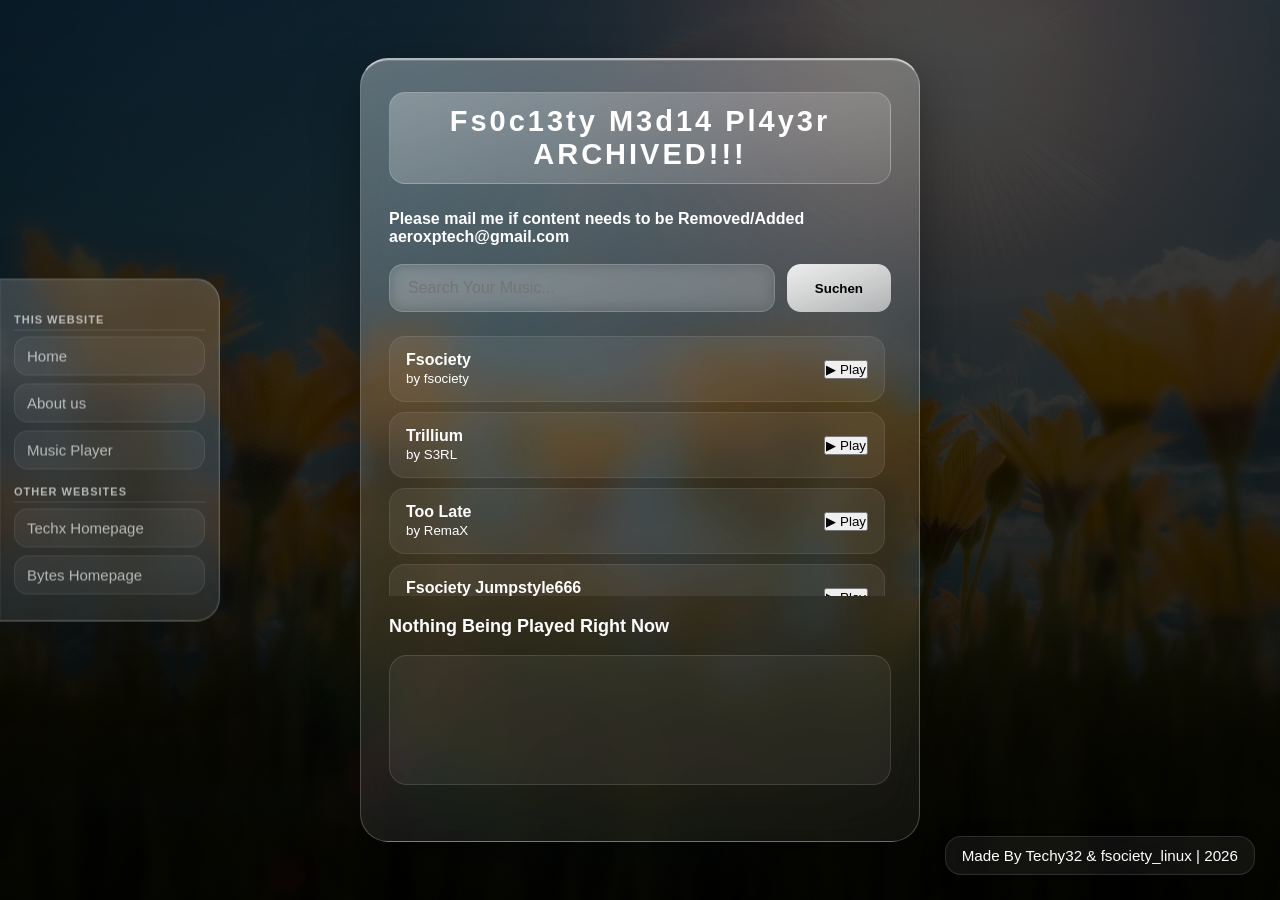
<file: assets/webassets/othertabs/musicplayer.html>
<!DOCTYPE html>
<html lang="de">
<head>
  <meta charset="UTF-8">
  <meta name="viewport" content="width=device-width, initial-scale=1.0">
  <title>Fs0c13ty - Media Player</title>
  <link rel="stylesheet" href="../assets/css/style.css">
  <link rel="stylesheet" href="../assets/css/sidebar.css">
  <link rel="stylesheet" href="../assets/css/music.css">
  <link rel="stylesheet" href="../assets/css/base.css">
  <link rel="stylesheet" href="https://cdnjs.cloudflare.com/ajax/libs/font-awesome/6.5.0/css/all.min.css">
<body>
<aside class="sidebar-left">
  <ul>

    <li><strong>This Website</strong></li>
    <li><a href="../../../index.html">Home</a></li>
    <li><a href="aboutus.html"> About us</a></li>
    <li><a href="musicplayer.html">Music Player</a></li>

    <li><strong>Other Websites</strong></li>
    <li><a href="https://aeroxptech.github.io/index">Techx Homepage</a></li>
    <li><a href="https://oskarn143-cpu.github.io/phasmo-help/">Bytes Homepage</a></li>

  </ul>
</aside>
  <div class="player">
    <h1>Fs0c13ty M3d14 Pl4y3r ARCHIVED!!!</h1>
    <h4>Please mail me if content needs to be Removed/Added aeroxptech@gmail.com</h4><br>

    <div class="search-box">
      <input type="text" id="searchInput" placeholder="Search Your Music..." onkeyup="if(event.key === 'Enter') searchMusic()">
      <button onclick="searchMusic()">Suchen</button>
    </div>

    <div id="searchResults" class="results"></div>

    <div class="now-playing">
      <div id="title" class="title">Nothing Being Played Right Now</div>
      <div id="artist" class="artist"></div>
    </div>

    <div class="visualizer" id="visualizer">
        <canvas id="canvas"></canvas>
    </div>

    <audio id="audio" style="display: none;"></audio>
  </div>

<footer class="footer">
    <p>Made By Techy32 & fsociety_linux | 2026</p>
</footer>
<script src="../assets/javascript/music.js"></script>
</body>
</html>
</file>
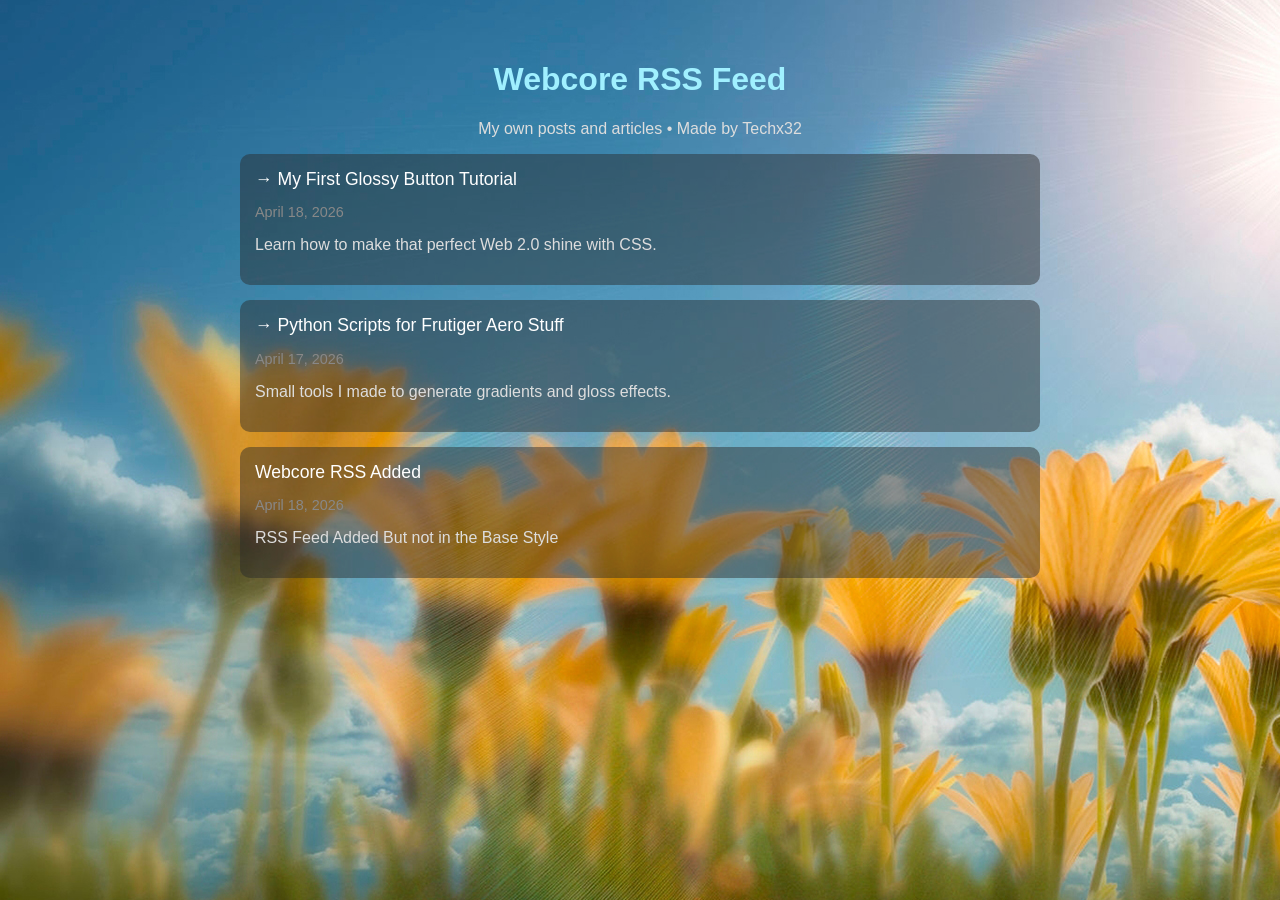
<file: assets/webassets/assets/rss/rss.html>
<!DOCTYPE html>
<html lang="en">
<head>
    <meta charset="UTF-8">
    <meta name="viewport" content="width=device-width, initial-scale=1.0">
    <title>Webcore RSS - My Posts</title>
    <style>
        body {
            font-family: Arial, sans-serif;
            background-image: url(../images/background2.jpg);
            color: #ddd;
            padding: 40px;
            max-width: 800px;
            margin: 0 auto;
        }
        h1 {
            text-align: center;
            color: #a0f0ff;
        }
        .post {
            background: rgba(41, 41, 41, 0.46);
            padding: 15px;
            margin-bottom: 15px;
            border-radius: 10px;
        }
        .post a {
            color: #ffffff;
            text-decoration: none;
            font-size: 1.1em;
        }
        .post a:hover {
            text-decoration: underline;
        }
        .date {
            color: #888;
            font-size: 0.9em;
        }
    </style>
</head>
<body>

    <h1>Webcore RSS Feed</h1>
    <p style="text-align:center;">My own posts and articles • Made by Techx32</p>

    <div class="post">
        <a href="../my-first-post.html">→ My First Glossy Button Tutorial</a>
        <p class="date">April 18, 2026</p>
        <p>Learn how to make that perfect Web 2.0 shine with CSS.</p>
    </div>

    <div class="post">
        <a href="../python-aero-tools.html">→ Python Scripts for Frutiger Aero Stuff</a>
        <p class="date">April 17, 2026</p>
        <p>Small tools I made to generate gradients and gloss effects.</p>
    </div>

    <div class="post">
        <a href="https://frutigeraeroarchive.org/blog/home">Webcore RSS Added</a>
        <p class="date">April 18, 2026</p>
        <p>RSS Feed Added But not in the Base Style</p>
    </div>
</body>
</html>
</file>
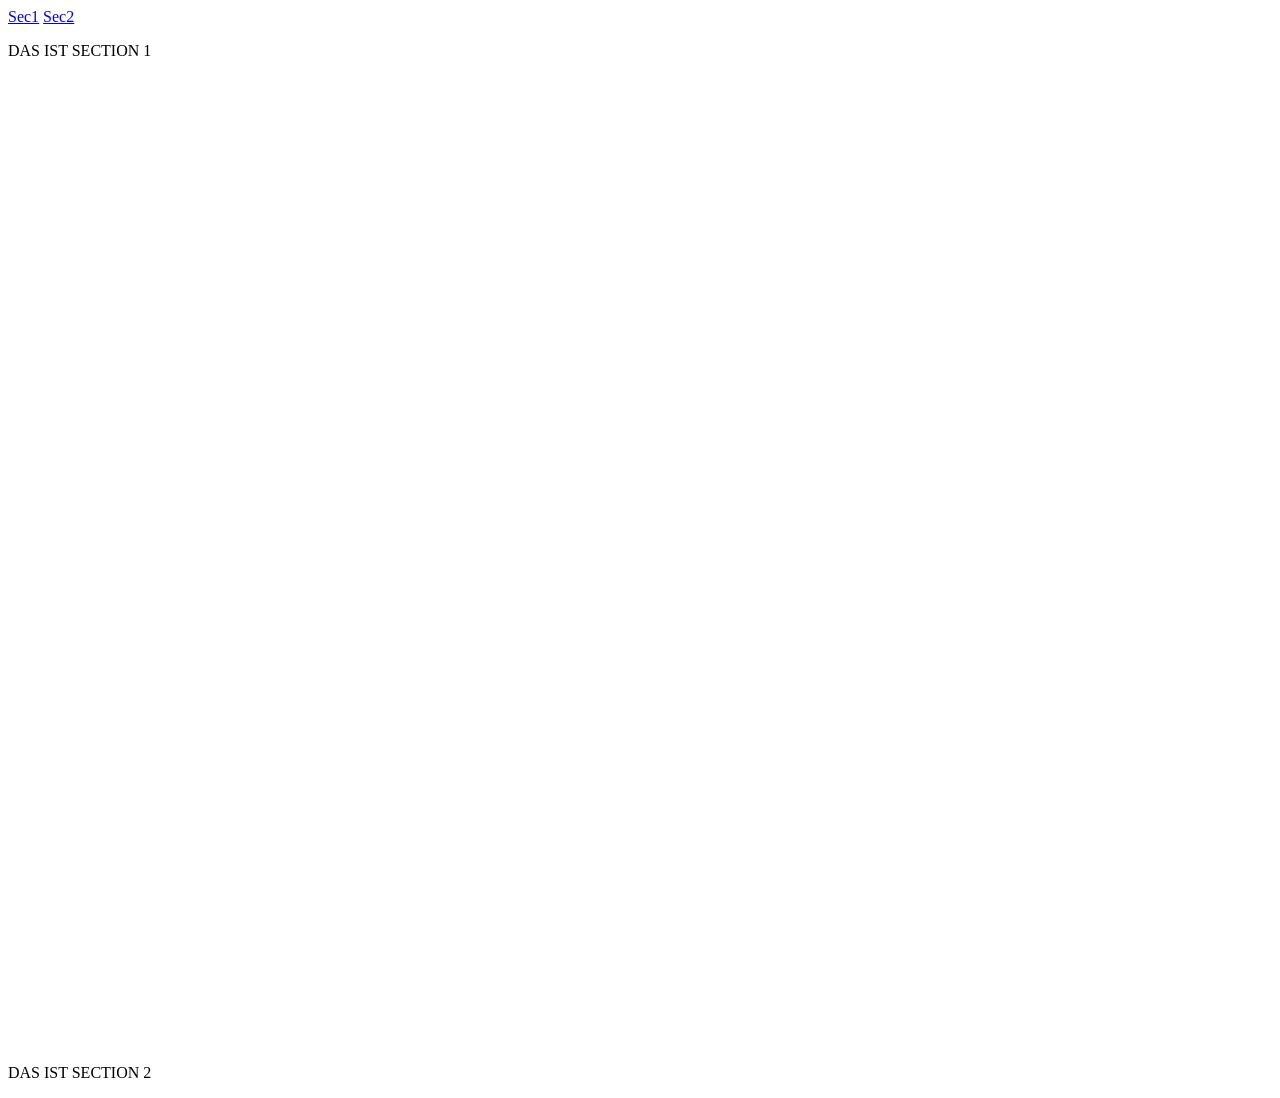
<file: assets/webassets/assets/GLOBALCSS/htmltipps/sections.html>
<!--Du Kannst Sections Besuchen Wenn Die eine ID Haben


z.B

<p id="sec1">SECTION 1</p>


<p id="sec2">SECTION 2</p>


ASIDE:

<aside>
<a href="#sec1">SECTION 1 LINK</a>
<a href="#sec2">SECTION 2 LINK</a>
</aside>



Was es Macht ist Da z.b Section 1 die sec 1 id hat das es Auf z.b index.html es etwas macht und zwar

1. Suchen Nach id="sec1"
2. sec1 id Gefunden
3. Zur sec1 ID Hing Gehen

das wars-->

<!DOCTYPE html>
<html lang="en">
<head>
    <meta charset="UTF-8">
    <meta name="viewport" content="width=device-width, initial-scale=1.0">
    <title>Sections</title>
</head>
<body>
<aside>
    <a href="#sec1">Sec1</a>
    <a href="#sec2">Sec2</a>
</aside>

    <p id="sec1">DAS IST SECTION 1</p>

    <br><br><br><br><br><br><br><br><br><br><br><br><br><br><br><br><br><br><br><br><br><br><br><br><br><br><br><br><br><br><br><br><br><br><br><br><br><br><br><br><br><br><br><br><br><br><br><br><br><br><br><br><br><br>

    <p id="sec2">DAS IST SECTION 2</p>
</body>
</html>
</file>
<file: assets/webassets/assets/css/style.css>
:root {
  --bg: #0f0f12;
  --text: #ffffff;
  --text-soft: rgba(255,255,255,0.72);

  --glass: rgba(255,255,255,0.08);
  --border: rgba(255,255,255,0.14);

  --shadow: 0 10px 35px rgba(0,0,0,0.22);;
}

body {
  color: var(--text);
  background:
    linear-gradient(180deg, rgba(0,0,0,0.58), rgba(0,0,0,0.9)),
    url("../images/background2.jpg") no-repeat center center fixed;
    background-size: cover;
    font-family: 'Pixel', sans-serif;
}

@font-face {
    font-family: 'Pixel';
    src: url('../fonts/fartingisfun.ttf') format('truetype');
    font-weight: normal;
    font-style: normal;
}

.header,
.navbar-top,
.footer,
.welcome,
.creator-card {
  background: var(--glass);
  border: 1px solid var(--border);
  box-shadow: var(--shadow);
}

.creator-card img {
  border: 4px solid #fff;
}

.guestbook {
    margin-bottom: 12px;
    padding: 10px 15px;
    background: rgba(255, 255, 255, 0.1);
    border-radius: 10px;
    border: 1px solid rgba(255, 255, 255, 0.1);
    transition: all 0.3s cubic-bezier(0.4, 0, 0.2, 1);

}

.changelog {
  width: min(700px, 92%);
  scroll-behavior: smooth;
  margin: 0 auto 60px auto;
  padding: 20px;

  max-height: 320px;      /* ~5–6 entries visible */
  overflow-y: auto;       /* enables scrolling */

  background: var(--glass);
  border: 1px solid var(--border);
  border-radius: var(--radius);
  box-shadow: var(--shadow);
}

/* individual changelog entries */
.changelog-entry {
  padding: 12px 14px;
  margin-bottom: 10px;

  background: rgba(255, 255, 255, 0.08);
  border-radius: 10px;
  border: 1px solid rgba(255,255,255,0.1);

  transition: 0.25s ease;
}

.changelog-entry:hover {
  background: rgba(255,255,255,0.18);
  transform: translateX(4px);
}

.changelog::-webkit-scrollbar {
  width: 8px;
}

.changelog::-webkit-scrollbar-thumb {
  background: rgba(255,255,255,0.3);
  border-radius: 10px;
}

.changelog::-webkit-scrollbar-track {
  background: transparent;
}

.marqueebox {
    margin-top: 20px;
    padding: 15px;
    border-radius: 15px;
    background: rgba(255, 255, 255, 0.15);
    backdrop-filter: blur(10px);
    border: 1px solid rgba(255, 255, 255, 0.2);
}

.htxt {
  background: linear-gradient(to bottom, 
    #c8ffc5 0%, 
    #1fbf24 55%,
    #009a05 55%, 
    #457a28 100%
);
text-align: center;
}
</file>
<file: assets/webassets/assets/css/sidebar.css>
/* =========================
   ROOT THEME
========================= */
:root {
  --bg: #0b0b0d;
  --text: rgba(255,255,255,0.92);
  --text-soft: rgba(255,255,255,0.65);

  --glass: rgba(255,255,255,0.06);
  --border: rgba(255,255,255,0.12);

  --blur: 15px;

  --shadow: 0 10px 25px rgba(0,0,0,0.35);
}

/* =========================
   SIDEBAR CONTAINER
========================= */
.sidebar-left {
  position: fixed;
  left: 0;
  top: 50%;
  transform: translateY(-50%);

  width: 220px;
  background: linear-gradient(180deg, rgba(255,255,255,0.18), rgba(255,255,255,0.08));
  border: 1px solid rgba(255,255,255,0.2);
  border-left: none;
  box-shadow: 0 30px 70px rgba(0,0,0,0.35), inset 0 0 0 1px rgba(255,255,255,0.05);
  backdrop-filter: blur(calc(var(--blur) + 6px));
  -webkit-backdrop-filter: blur(calc(var(--blur) + 6px));

  padding: 18px 14px;
  border-radius: 0 24px 24px 0;
  overflow: hidden;

  z-index: 1000;
}

/* =========================
   LIST RESET
========================= */
.sidebar-left ul {
  list-style: none;
  margin: 0;
  padding: 0;
}

/* =========================
   CATEGORY TITLE (<strong>)
========================= */
.sidebar-left li strong {
  display: block;

  font-size: 11px;
  letter-spacing: 1px;
  text-transform: uppercase;

  color: var(--text-soft);

  margin: 16px 0 6px;
  padding-bottom: 4px;

  border-bottom: 1px solid rgba(255,255,255,0.10);
}

/* =========================
   LINKS + BUTTONS
========================= */
.sidebar-left a,
.sidebar-left button {
  display: flex;
  align-items: center;
  gap: 12px;

  font-size: 15px;

  color: var(--text-soft);
  text-decoration: none;

  background: rgba(255,255,255,0.05);
  border: 1px solid rgba(255,255,255,0.08);
  border-radius: 14px;
  cursor: pointer;

  padding: 10px 12px;
  margin-bottom: 8px;

  transition: 0.2s ease, transform 0.25s ease;
}

/* hover */
.sidebar-left a:hover,
.sidebar-left button:hover {
  color: var(--text);
  background: rgba(255,255,255,0.14);
  border-color: rgba(255,255,255,0.18);
  transform: translateX(6px);
}

/* active page */
.sidebar-left a.active {
  color: var(--text);
  background: rgba(255,255,255,0.18);
  border-color: rgba(255,255,255,0.22);
}

.sidebar-left a i {
  color: #a0f0ff;
  min-width: 18px;
  text-align: center;
}

/* icons */
.sidebar-left i {
  font-size: 16px;
  width: 18px;
  text-align: center;
}

/* =========================
   MOBILE SIDEBAR BEHAVIOR
========================= */
@media (max-width: 900px) {

  .sidebar-left {
    top: 0;
    height: 100%;
    transform: translateX(-110%); /* hidden */
    border-radius: 0;
  }

  .sidebar-left.open {
    transform: translateX(0); /* visible */
  }
}

/* hide button on desktop */
.menu-toggle {
  display: none;
}
</file>
<file: assets/webassets/assets/css/music.css>
:root {
    --accent: #ffffff;
    --accent2: #adadad;
    --glass-light: rgba(255, 255, 255, 0.35);
    --glass-mid: rgba(255, 255, 255, 0.12);
    --glass-dark: rgba(255, 255, 255, 0.05);
    --text: #ffffff;
    --text-secondary: #cfcfcf;
}

* {
    margin: 0;
    padding: 0;
    box-sizing: border-box;
}

body {
    font-family: 'Segoe UI', system-ui, sans-serif;
    min-height: 100vh;
    background:
        linear-gradient(rgba(0,0,0,0.72), rgba(0,0,0,0.9)),
        url("../images/background2.jpg") no-repeat center center fixed;
    background-size: cover;
    color: var(--text);
    display: flex;
    justify-content: center;
    align-items: center;
    padding: 30px;
}

/* MEDIA PLAYER */
.player {
    width: 560px;
    padding: 32px 28px;
    border-radius: 28px;

    background: linear-gradient(
        160deg,
        var(--glass-light) 0%,
        var(--glass-mid) 50%,
        var(--glass-dark) 100%
    );

    backdrop-filter: blur(20px) saturate(1.4) brightness(1.05);
    -webkit-backdrop-filter: blur(20px) saturate(1.4) brightness(1.05);

    border: 1px solid rgba(255,255,255,0.22);
    border-top: 2px solid rgba(255,255,255,0.65);

    box-shadow:
        0 15px 45px rgba(0,0,0,0.35),
        inset 0 1px 0 rgba(255,255,255,0.15);
}

/* TITEL */
h1 {
    text-align: center;
    font-size: 29px;
    letter-spacing: 3px;
    margin-bottom: 26px;
    padding: 12px;
    border-radius: 16px;

    background: linear-gradient(
        160deg,
        rgba(255,255,255,0.28),
        rgba(255,255,255,0.08)
    );

    border: 1px solid rgba(255,255,255,0.2);
    color: white;
}

/* SUCHE */
.search-box {
    display: flex;
    gap: 12px;
    margin-bottom: 24px;
}

.search-box input {
    flex: 1;
    padding: 14px 18px;
    border-radius: 14px;
    border: 1px solid rgba(255,255,255,0.18);

    background: rgba(255,255,255,0.08);
    color: white;
    font-size: 16px;

    backdrop-filter: blur(8px);
}

.search-box input:focus {
    outline: none;
    border-color: rgba(255,255,255,0.55);
    box-shadow: 0 0 16px rgba(255,255,255,0.08);
}

.search-box button {
    padding: 0 28px;
    border: none;
    border-radius: 14px;
    cursor: pointer;

    background: linear-gradient(
        160deg,
        rgba(255,255,255,0.9),
        rgba(220,220,220,0.7)
    );

    color: black;
    font-weight: 700;
    transition: 0.2s;
}

.search-box button:hover {
    transform: translateY(-2px);
    filter: brightness(1.05);
}

/* ERGEBNISSE */
.results {
    max-height: 260px;
    overflow-y: auto;
    padding-right: 6px;
    margin-bottom: 20px;
}

.track-result {
    display: flex;
    align-items: center;
    gap: 16px;
    padding: 14px 16px;
    margin-bottom: 10px;
    border-radius: 16px;

    background: rgba(255,255,255,0.07);
    border: 1px solid rgba(255,255,255,0.08);

    transition: 0.25s ease;
}

.track-result:hover {
    background: rgba(255,255,255,0.14);
    transform: scale(1.02);
}

.title {
    font-size: 18px;
    font-weight: 600;
    margin-bottom: 4px;
}

.artist {
    font-size: 14px;
    color: var(--text-secondary);
}

/* PROGRESS BAR */
.progress-container {
    margin: 22px 0 16px;
}

.progress {
    height: 8px;
    border-radius: 999px;
    overflow: hidden;
    cursor: pointer;
    background: rgba(255,255,255,0.14);
}

.progress-bar {
    height: 100%;
    width: 0%;
    border-radius: 999px;
    background: linear-gradient(
        to right,
        var(--accent),
        var(--accent2)
    );
}

.time {
    display: flex;
    justify-content: space-between;
    font-size: 13px;
    margin-top: 7px;
    color: rgba(255,255,255,0.82);
}

/* SCROLLBAR */
.results::-webkit-scrollbar {
    width: 6px;
}

.results::-webkit-scrollbar-thumb {
    background: rgba(255,255,255,0.25);
    border-radius: 10px;
}

/* CSS */
.visualizer {
    width: 100%;
    height: 130px;
    margin: 18px 0 24px;
    border-radius: 18px;
    overflow: hidden;
    background: rgba(255,255,255,0.06);
    border: 1px solid rgba(255,255,255,0.12);
}

.visualizer canvas {
    width: 100%;
    height: 100%;
    display: block;
}
</file>
<file: assets/webassets/assets/css/base.css>
/* =========================
   base.css
   Layout / Structure / Shared Styling
   ========================= */

:root {
  --blur: 14px;
  --radius: 24px;
  --radius-small: 16px;

  --max-width: 1110px;
  --transition: 0.25s ease;
}

/* Reset */
* {
  margin: 0;
  padding: 0;
  box-sizing: border-box;
}

/* Body Structure */
body {
  min-height: 100vh;
  font-family: Inter, Arial, sans-serif;
  -webkit-font-smoothing: antialiased;
}

/* Shared Glass Areas */
.header,
.navbar-top,
.footer,
.welcome,
.techx,
.fsocietylinux,
.creator-card {
  backdrop-filter: blur(var(--blur)) saturate(1.15);
  -webkit-backdrop-filter: blur(var(--blur)) saturate(1.15);
  transition: var(--transition);
}

/* Header */
.header {
  position: fixed;
  top: 30px;
  left: 50%;
  transform: translateX(-50%);
  padding: 16px 42px;
  border-radius: var(--radius-small);
  z-index: 1000;
}

.webtitle {
  width: 150px;
  text-align: center;
}

/* Top Navbar */
.navbar-top {
  position: fixed;
  top: 20px;
  right: 20px;
  padding: 12px 24px;
  border-radius: var(--radius-small);
  z-index: 1000;
}

.navbar-top a {
  text-decoration: none;
  transition: var(--transition);
}

/* Welcome Card */
.welcome {
  width: min(var(--max-width), 92%);
  margin: 130px auto 40px auto;
  padding: 30px;
  border-radius: var(--radius);
  text-align: left;
}

.welcomemms {
  font-size: 1.2rem;
  text-align: center;
}

/* Creator Grid */
.creators-row {
  display: grid;
  grid-template-columns: repeat(2, 1fr);
  grid-template-rows: auto auto;
  gap: 30px;
  justify-items: center;
  max-width: 1100px;
  margin: 90px auto;
}

/* Creator Card */
.creator-card {
  width: 240px;
  padding: 15px;

  display: flex;
  flex-direction: column;
  align-items: center;
  text-align: center;

  border-radius: 16px;
}

.creator-card img {
  width: 128px;
  height: 128px;
  object-fit: cover;
  border-radius: 50%;

  display: block;
  margin-bottom: 12px;
}

/* Grid Positions */
.techx {
  grid-column: 1;
  grid-row: 1;
}

.fsocietylinux {
  grid-column: 2;
  grid-row: 1;
}

.billiebytez {
  grid-column: 1 / span 2;
  grid-row: 1;
  justify-self: center;
}

/* Footer */
.footer {
  position: fixed;
  right: 25px;
  bottom: 25px;
  padding: 10px 16px;
  border-radius: var(--radius-small);
  font-size: 0.95rem;
}

/* Text */
.text {
  text-align: center;
}

/* Responsive */
@media (max-width: 768px) {
  .header {
    width: 92%;
    padding: 15px;
  }

  .navbar-top {
    top: auto;
    bottom: 20px;
    right: 20px;
  }

  .welcome {
    margin-top: 110px;
    padding: 22px;
  }

  .creators-row {
    grid-template-columns: 1fr;
    gap: 22px;
  }

  .techx,
  .fsocietylinux,
  .billiebytez {
    grid-column: auto;
    grid-row: auto;
    width: 100%;
    max-width: 320px;
  }
}

.cheedder,
.textingcheedder {
  text-align: center;
}

#rss-feed {
    margin-top: 20px;
    padding: 15px;
    border-radius: 15px;
    background: rgba(255, 255, 255, 0.15);
    backdrop-filter: blur(10px);
    border: 1px solid rgba(255, 255, 255, 0.2);
}

.rss-list {
    list-style: none;
    padding: 0;
    margin: 15px 0 0 0;
}

.rss-list li {
    margin-bottom: 12px;
    padding: 10px 15px;
    background: rgba(255, 255, 255, 0.1);
    border-radius: 10px;
    border: 1px solid rgba(255, 255, 255, 0.1);
    transition: all 0.3s cubic-bezier(0.4, 0, 0.2, 1);
}

.rss-list li:hover {
    background: rgba(255, 255, 255, 0.25);
    transform: scale(1.02) translateX(5px);
    border: 1px solid rgba(255, 255, 255, 0.4);
}

.rss-list a {
    color: #e8faff;
    text-decoration: none;
    font-weight: 500;
}

.rss-list a:hover {
    color: #ffffff;
    text-shadow: 0 0 8px rgba(255, 255, 255, 0.8);
}

#goupbutton {
  text-align: center !important;
  color: white;
}

.memberslistweb {
    grid-template-columns: 1fr;
    gap: 22px;

  .memlistweb  {
    grid-column: auto;
    grid-row: auto;
    width: 100%;
    max-width: 320px;
  }
}

.memberslistweb background {
  background-color: rgba(255, 255, 255, 0.4);
  backdrop-filter: blur(5px);
  border-radius: 10px;  
}
</file>
